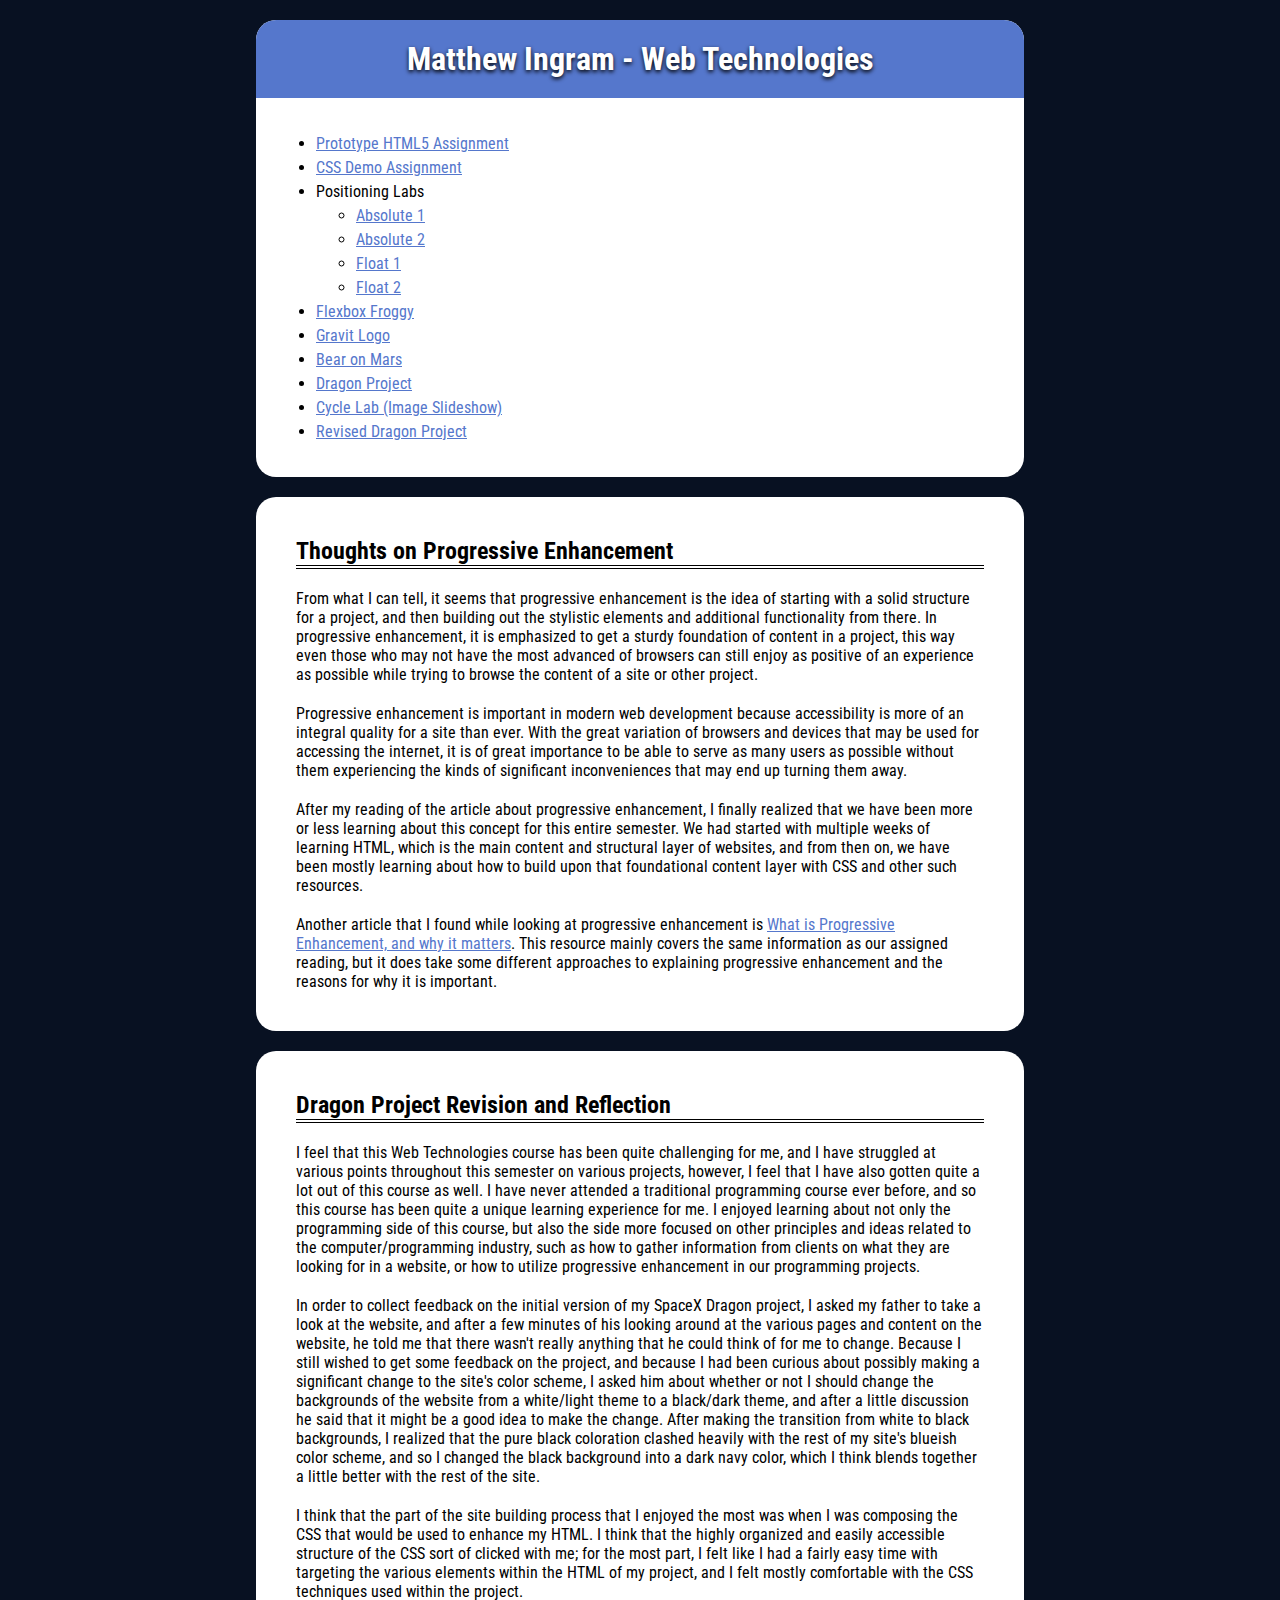
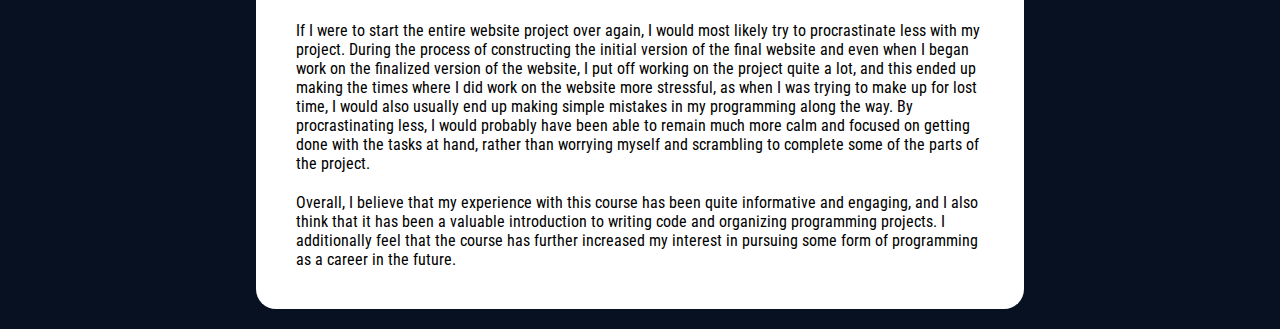
<file: index.html>
<!doctype html>
<html lang="en">

<head>
  <meta charset="utf-8">
  <title>IFSC 1310 | Matthew Ingram</title>
  <meta name="description" content="Keyword Rich Description" />
  <meta name="author" content="Matthew Ingram" />
  <link href="assets/css/style.css" rel="stylesheet" />
  <link rel="preconnect" href="https://fonts.googleapis.com">
  <link rel="preconnect" href="https://fonts.gstatic.com" crossorigin>
  <link href="https://fonts.googleapis.com/css2?family=Roboto+Condensed&display=swap" rel="stylesheet">
</head>

<body>
  <main>
    <section class="container">
      <h1>Matthew Ingram - Web Technologies</h1>
      <nav>
        <ul>
          <li>
            <a href="gordo/index.html" title="My First Web Project">Prototype HTML5 Assignment</a>
          </li>
          <li>
            <a href="css-demo/index.html" title="Learning CSS">CSS Demo Assignment</a>
          </li>
          <li> Positioning Labs
            <ul>
              <li>
                <a href="positioning/absolute-1.html" title="Absolute 1 Assignment">Absolute 1</a>
              </li>
              <li>
                <a href="positioning/absolute-2.html" title="Absolute 2 Assignment">Absolute 2</a>
              </li>
              <li>
                <a href="positioning/float-1.html" title="Float 1 Assignment">Float 1</a>
              </li>
              <li>
                <a href="positioning/float-2.html" title="Float 2 Assignment">Float 2</a>
              </li>
            </ul>
          </li>
          <li>
            <a href="assets/img/flexbox-froggy-completion-page.png" title="Flexbox Froggy completion page">Flexbox
              Froggy</a>
          </li>
          <li>
            <a href="assets/img/gravit-icon.svg" title="My Gravit Icon">Gravit Logo</a>
          </li>
          <li>
            <a href="assets/img/bear-on-mars.jpg" title="A Bear on Mars">Bear on Mars</a>
          </li>
          <li>
            <a href="dragon/index.html" title="My Dragon Project">Dragon Project</a>
          </li>
          <li>
            <a href="slick-demo/index.html" title="My Image Slideshow">Cycle Lab (Image Slideshow)</a>
          </li>
          <li>
            <a href="dragon-final/index.html" title="My Revised Dragon Project">Revised Dragon Project</a>
          </li>
        </ul>
      </nav>
    </section>
    <section class="container">
      <h2>Thoughts on Progressive Enhancement</h2>
      <p>From what I can tell, it seems that progressive enhancement is the idea of starting with a solid structure for
        a project, and then building out the stylistic elements and additional functionality from there. In progressive
        enhancement, it is emphasized to get a sturdy foundation of content in a project, this way even those who may
        not have the most advanced of browsers can still enjoy as positive of an experience as possible while trying to
        browse the content of a site or other project.</p>
      <p>Progressive enhancement is important in modern web development because accessibility is more of an integral
        quality for a site than ever. With the great variation of browsers and devices that may be used for accessing
        the internet, it is of great importance to be able to serve as many users as possible without them experiencing
        the kinds of significant inconveniences that may end up turning them away.</p>
      <p>After my reading of the article about progressive enhancement, I finally realized that we have been more or
        less learning about this concept for this entire semester. We had started with multiple weeks of learning HTML,
        which is the main content and structural layer of websites, and from then on, we have been mostly learning about
        how to build upon that foundational content layer with CSS and other such resources.</p>
      <p>Another article that I found while looking at progressive enhancement is <a
          href="https://www.freecodecamp.org/news/what-is-progressive-enhancement-and-why-it-matters-e80c7aaf834a"
          title="Additional resource on progressive enhancement">What is Progressive Enhancement, and why it
          matters</a>. This resource mainly covers the same information as our assigned reading, but it does take some
        different approaches to explaining progressive enhancement and the reasons for why it is important.</p>
    </section>
    <section class="container">
      <h2>Dragon Project Revision and Reflection</h2>
      <p>I feel that this Web Technologies course has been quite challenging for me, and I have struggled at various
        points throughout this semester on various projects, however, I feel that I have also gotten quite a lot out of
        this course as well. I have never attended a traditional programming course ever before, and so this course has
        been quite a unique learning experience for me. I enjoyed learning about not only the programming side of this
        course, but also the side more focused on other principles and ideas related to the computer/programming
        industry, such as how to gather information from clients on what they are looking for in a website, or how to
        utilize progressive enhancement in our programming projects.</p>
      <p>In order to collect feedback on the initial version of my SpaceX Dragon project, I asked my father to take a
        look at the website, and after a few minutes of his looking around at the various pages and content on the
        website, he told me that there wasn't really anything that he could think of for me to change. Because I still
        wished to get some
        feedback on the project, and because I had been curious about possibly making a significant change to the site's
        color scheme, I asked him about whether or not I should change the backgrounds of the website from a white/light
        theme to a black/dark theme, and after a little discussion he said that it might be a good idea to make the
        change. After making the transition from white to black backgrounds, I realized that the pure black coloration
        clashed heavily with the rest of my site's blueish color scheme, and so I changed the black background into a
        dark navy color, which I think blends together a little better with the rest of the site.</p>
      <p>I think that the part of the site building process that I enjoyed the most was when I was composing the CSS
        that would be used to enhance my HTML. I think that the highly organized and easily accessible structure of the
        CSS sort of clicked with me; for the most part, I felt like I had a fairly easy time with targeting the various
        elements within the HTML of my project, and I felt mostly comfortable with the CSS techniques used within the
        project.</p>
      <p>If I were to start the entire website project over again, I would most likely try to procrastinate less with my
        project. During the process of constructing the initial version of the final website and even when I began work
        on the finalized version of the website, I put off working on the project quite a lot, and this ended up making
        the times where I did work on the website more stressful, as when I was trying to make up for lost time, I would
        also usually end up making simple mistakes in my programming along the way. By procrastinating less, I would
        probably have been able to remain much more calm and focused on getting done with the tasks at hand, rather than
        worrying myself and scrambling to complete some of the parts of the project.</p>
      <p>Overall, I believe that my experience with this course has been quite informative and engaging, and I also
        think that it has been a valuable introduction to writing code and organizing programming projects. I
        additionally feel that the course has further increased my interest in pursuing some form of programming as a
        career in the future.</p>
    </section>
  </main>
</body>

</html>
</file>
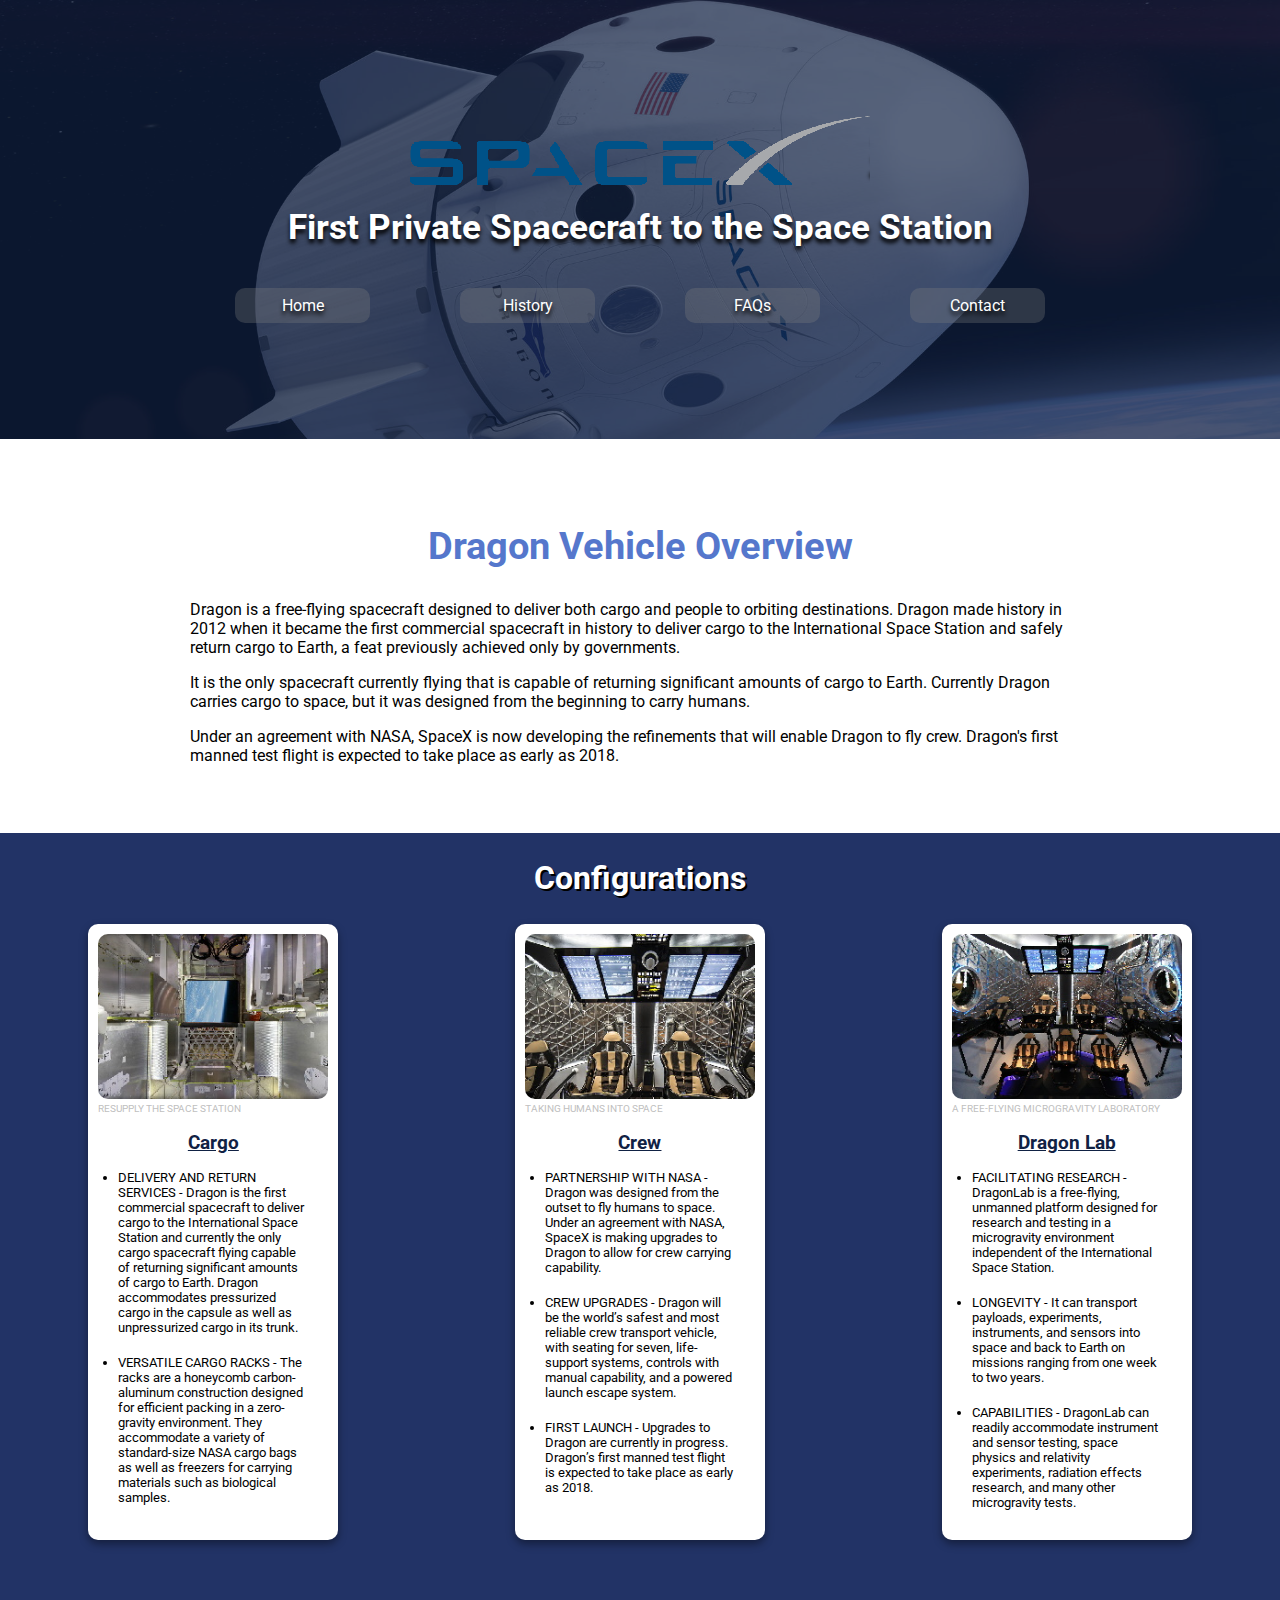
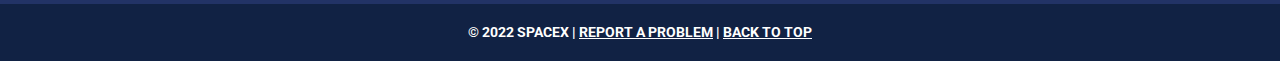
<file: dragon/index.html>
<!DOCTYPE html>
<html lang="en">

<head>
  <title>SpaceX Dragon</title>
  <meta charset="UTF-8" />
  <meta name="description" content="First Private Spacecraft to the Space Station" />
  <meta name="robots" content="noindex" />
  <meta name="author" content="Matthew Ingram" />
  <meta name="keywords" content="SpaceX, Dragon, Spacecraft" />
  <link rel="stylesheet" href="assets/css/style.css" />
  <link rel="preconnect" href="https://fonts.googleapis.com" />
  <link rel="preconnect" href="https://fonts.gstatic.com" crossorigin />
  <link rel="stylesheet" href="https://fonts.googleapis.com/css2?family=Roboto&display=swap" />
</head>

<body>
  <header class="primary">
    <h1><a href="https://www.spacex.com">SpaceX</a></h1>
    <h2>First Private Spacecraft to the Space Station</h2>
    <nav>
      <ul>
        <li><a href="index.html">Home</a></li>
        <li><a href="history.html">History</a></li>
        <li><a href="faqs.html">FAQs</a></li>
        <li><a href="contact.html">Contact</a></li>
      </ul>
    </nav>
  </header>
  <section id="content" class="container">
    <h2>Dragon Vehicle Overview</h2>
    <p>Dragon is a free-flying spacecraft designed to deliver both cargo and people to orbiting destinations. Dragon
      made history in 2012 when it became the first commercial spacecraft in history to deliver cargo to the
      International Space Station and safely return cargo to Earth, a feat previously achieved only by governments.</p>
    <p>It is the only spacecraft currently flying that is capable of returning significant amounts of cargo to Earth.
      Currently Dragon carries cargo to space, but it was designed from the beginning to carry humans.</p>
    <p>Under an agreement with NASA, SpaceX is now developing the refinements that will enable Dragon to fly crew.
      Dragon's first manned test flight is expected to take place as early as 2018.</p>
  </section>
  <section id="articles" class="container">
    <h2>Configurations</h2>
    <article class="post">
      <header>
        <figure>
          <img src="assets/img/dragon-intertior-cargo.jpg" alt="Dragon Cargo" />
          <figcaption>Resupply the Space Station
          </figcaption>
        </figure>
        <h2> <a href="#" rel="bookmark" title="link to this post">Cargo</a> </h2>
      </header>
      <ul>
        <li>DELIVERY AND RETURN SERVICES - Dragon is the first commercial spacecraft to deliver cargo to the
          International Space Station and currently the only cargo spacecraft flying capable of returning significant
          amounts of cargo to Earth. Dragon accommodates pressurized cargo in the capsule as well as unpressurized cargo
          in its trunk.</li>
        <li>VERSATILE CARGO RACKS - The racks are a honeycomb carbon-aluminum construction designed for efficient
          packing in a zero-gravity environment. They accommodate a variety of standard-size NASA cargo bags as well as
          freezers for carrying materials such as biological samples.</li>
      </ul>
    </article>
    <article class="post">
      <header>
        <figure>
          <img src="assets/img/dragon-intertior-crew.jpg" alt="Dragon Crew" />
          <figcaption>Taking Humans into Space</figcaption>
        </figure>
        <h2> <a href="#" rel="bookmark" title="link to this post">Crew</a> </h2>
      </header>
      <ul>
        <li>PARTNERSHIP WITH NASA - Dragon was designed from the outset to fly humans to space. Under an agreement with
          NASA, SpaceX is making upgrades to Dragon to allow for crew carrying capability.</li>
        <li>CREW UPGRADES - Dragon will be the world’s safest and most reliable crew transport vehicle, with seating for
          seven, life-support systems, controls with manual capability, and a powered launch escape system.</li>
        <li>FIRST LAUNCH - Upgrades to Dragon are currently in progress. Dragon’s first manned test flight is expected
          to take place as early as 2018.</li>
      </ul>
    </article>
    <article class="post">
      <header>
        <figure>
          <img src="assets/img/dragon-interior.jpg" alt="Dragon Interior" />
          <figcaption>A FREE-FLYING MICROGRAVITY LABORATORY</figcaption>
        </figure>
        <h2> <a href="#" rel="bookmark" title="link to this post">Dragon Lab</a> </h2>
      </header>
      <ul>
        <li>FACILITATING RESEARCH - DragonLab is a free-flying, unmanned platform designed for research and testing in a
          microgravity environment independent of the International Space Station.</li>
        <li>LONGEVITY - It can transport payloads, experiments, instruments, and sensors into space and back to Earth on
          missions ranging from one week to two years.</li>
        <li>CAPABILITIES - DragonLab can readily accommodate instrument and sensor testing, space physics and relativity
          experiments, radiation effects research, and many other microgravity tests.</li>
      </ul>
    </article>
  </section>
  <footer id="colophon">
    <h6>&copy; 2022 SPACEX | <a href="mailto:mcingram@ualr.edu" title="Send Email">REPORT A PROBLEM</a> | <a
        href="#top">BACK TO TOP</a></h6>
  </footer>
</body>

</html>
</file>
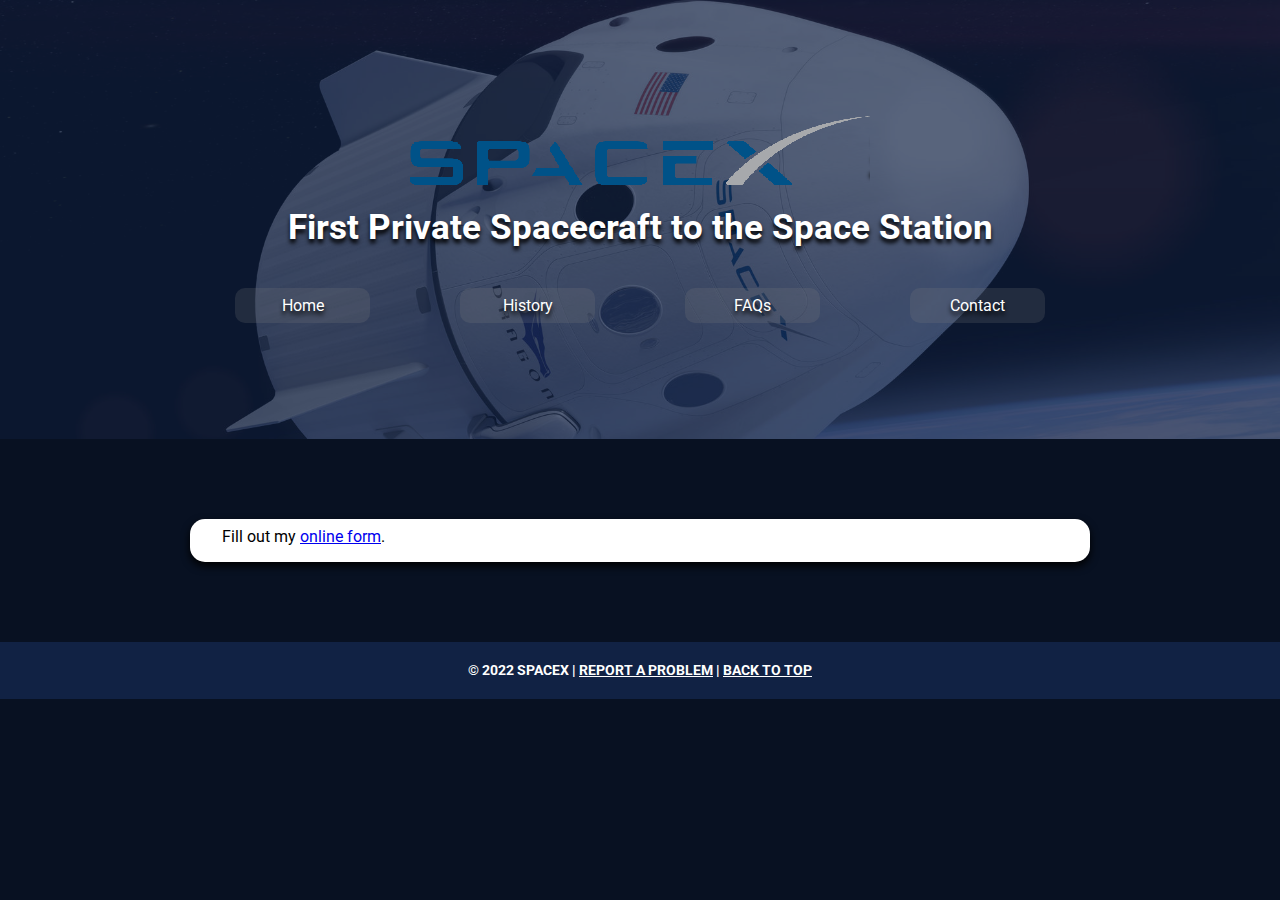
<file: dragon-final/contact.html>
<!DOCTYPE html>
<html lang="en">

<head>
  <title>SpaceX Dragon</title>
  <meta charset="UTF-8" />
  <meta name="description" content="First Private Spacecraft to the Space Station" />
  <meta name="robots" content="noindex" />
  <meta name="author" content="Matthew Ingram" />
  <meta name="keywords" content="SpaceX, Dragon, Spacecraft" />
  <link rel="stylesheet" href="assets/css/style.css" />
  <link rel="preconnect" href="https://fonts.googleapis.com" />
  <link rel="preconnect" href="https://fonts.gstatic.com" crossorigin />
  <link rel="stylesheet" href="https://fonts.googleapis.com/css2?family=Roboto&display=swap" />
</head>

<body>
  <header class="primary">
    <h1><a href="https://www.spacex.com">SpaceX</a></h1>
    <h2>First Private Spacecraft to the Space Station</h2>
    <nav>
      <ul>
        <li><a href="index.html">Home</a></li>
        <li><a href="history.html">History</a></li>
        <li><a href="faqs.html">FAQs</a></li>
        <li><a href="contact.html">Contact</a></li>
      </ul>
    </nav>
  </header>
  <section id="content" class="container">
    <div id="wufoo-z1s6czk115u5p3"> Fill out my <a href="https://matthewci.wufoo.com/forms/z1s6czk115u5p3">online form</a>. </div>
    <script type="text/javascript"> var z1s6czk115u5p3; (function (d, t) { var s = d.createElement(t), options = { 'userName': 'matthewci', 'formHash': 'z1s6czk115u5p3', 'autoResize': true, 'height': '578', 'async': true, 'host': 'wufoo.com', 'header': 'show', 'ssl': true }; s.src = ('https:' == d.location.protocol ? 'https://' : 'http://') + 'secure.wufoo.com/scripts/embed/form.js'; s.onload = s.onreadystatechange = function () { var rs = this.readyState; if (rs) if (rs != 'complete') if (rs != 'loaded') return; try { z1s6czk115u5p3 = new WufooForm(); z1s6czk115u5p3.initialize(options); z1s6czk115u5p3.display(); } catch (e) { } }; var scr = d.getElementsByTagName(t)[0], par = scr.parentNode; par.insertBefore(s, scr); })(document, 'script'); </script>
  </section>
  <footer id="colophon">
    <h6>&copy; 2022 SPACEX | <a href="mailto:mcingram@ualr.edu" title="Send Email">REPORT A PROBLEM</a> | <a
        href="#top">BACK TO TOP</a></h6>
  </footer>
</body>

</html>
</file>
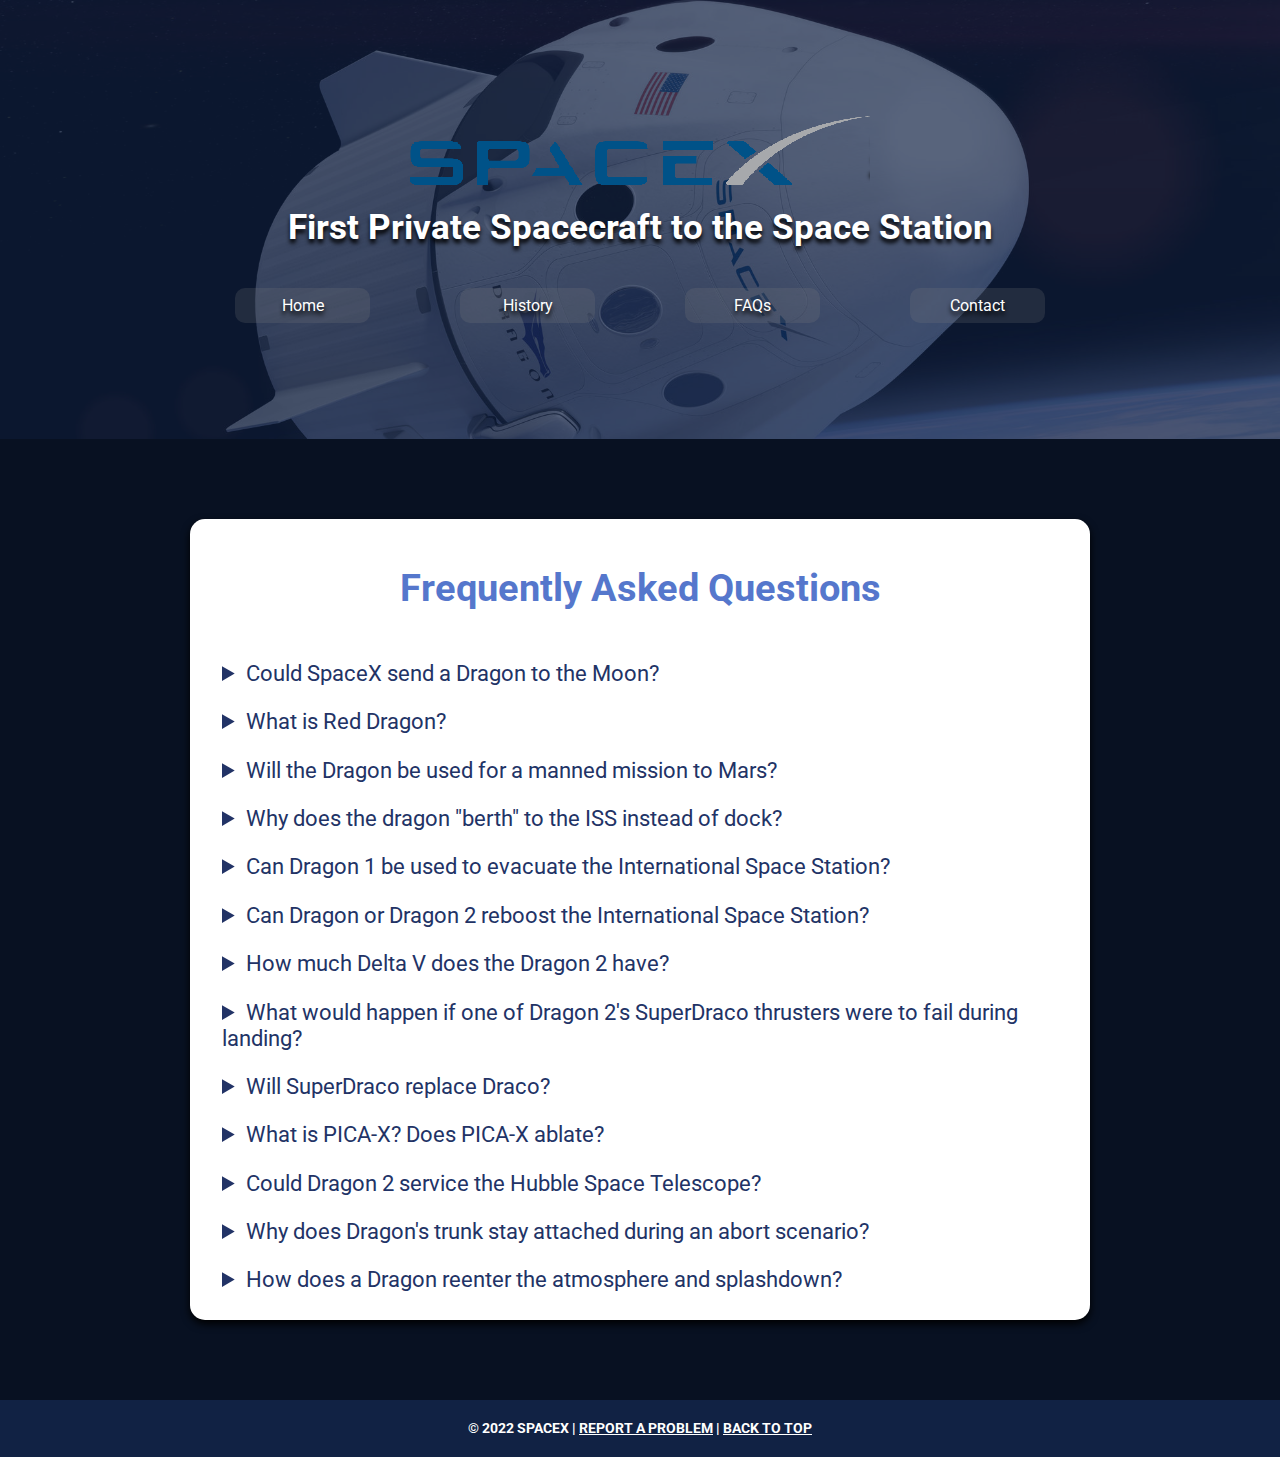
<file: dragon-final/faqs.html>
<!DOCTYPE html>
<html lang="en">

<head>
  <title>SpaceX Dragon</title>
  <meta charset="UTF-8" />
  <meta name="description" content="First Private Spacecraft to the Space Station" />
  <meta name="robots" content="noindex" />
  <meta name="author" content="Matthew Ingram" />
  <meta name="keywords" content="SpaceX, Dragon, Spacecraft" />
  <link rel="stylesheet" href="assets/css/style.css" />
  <link rel="preconnect" href="https://fonts.googleapis.com" />
  <link rel="preconnect" href="https://fonts.gstatic.com" crossorigin />
  <link rel="stylesheet" href="https://fonts.googleapis.com/css2?family=Roboto&display=swap" />
</head>

<body>
  <header class="primary">
    <h1><a href="https://www.spacex.com">SpaceX</a></h1>
    <h2>First Private Spacecraft to the Space Station</h2>
    <nav>
      <ul>
        <li><a href="index.html">Home</a></li>
        <li><a href="history.html">History</a></li>
        <li><a href="faqs.html">FAQs</a></li>
        <li><a href="contact.html">Contact</a></li>
      </ul>
    </nav>
  </header>
  <section id="content" class="container">
    <h2>Frequently Asked Questions</h2>
    <details>
      <summary>Could SpaceX send a Dragon to the Moon?</summary>
      <p>The Dragon could easily be sent to lunar orbit, but would not be able to land.</p>
      <p>The Falcon Heavy can throw about
        16,000 kilograms (when configured to be expendable) on a trans-lunar injection orbit, so it can send a Dragon 2
        capsule to the moon with quite a lot of margin. However, in order to land on a surface you need to slow down
        from
        orbital velocity, which requires you to change your velocity by a certain amount (which is called your ∆V,
        literally "change in velocity").</p>
      <p>Dragon 2 carries only a small amount of propellant and can only deliver a small
        amount of ∆V because of that. The exact amount is less than 500m/s, which doesn't come close to the ~1870 m/s
        needed to land on the moon. It may be possible to do it with two FH launches but that would require additional
        technology development.</p>
    </details>
    <details>
      <summary>What is Red Dragon?</summary>
      <p>Red Dragon is a proposed NASA/SETI Institute mission to send a modified Dragon capsule atop a Falcon Heavy to
        the Martian surface. The mission would be an unmanned scientific lander, and the heaviest object ever to be
        placed on Mars - it alone could carry an additional 2 metric tons of cargo and equipment down to the surface.
      </p>
      <p>There have been no official announcements about the mission from SpaceX as the mission design architecture is
        not managed by them, and there is currently no indication that the project will be funded.</p>
    </details>
    <details>
      <summary>Will the Dragon be used for a manned mission to Mars?</summary>
      <p>No. Dragon is too cramped, and would need significant improvements in the life support system to last
        throughout the long journey. Elon Musk himself has stated that Dragon 2 can support seven astronauts for
        "several days".</p>
    </details>
    <details>
      <summary>Why does the dragon "berth" to the ISS instead of dock?</summary>
      <p>The current version of Dragon physically cannot dock, and can only berth. This is because it has a Common
        Berthing Mechanism (CBM) port, and not a NASA Docking System (NDS) port.</p>
      <p>The advantage of the CBM is that it's
        50 inch (1270 mm) in diameter, whereas the NDS is only a 800 mm (31.5 inches) wide. The disadvatage of berthing
        is that it's a tedious process whereby astronauts carefully maneuver the capsule into place using Canadarm, and
        then physically bolt the CBM ports together. To unberth, the reverse must occur. Docking by contrast is
        autonomous, and much faster in both directions.</p>
    </details>
    <details>
      <summary>Can Dragon 1 be used to evacuate the International Space Station?</summary>
      <p>The Dragon 1 would make a very poor lifeboat for the ISS. The CRS Dragon does not dock, instead it "berths" to
        the ISS - this is not automated/machine controlled.</p>
      <p>Berthing is a tedious process whereby astronauts carefully
        maneuver the capsule into place using Canadarm, and then physically bolt the CBM ports together. To unberth, the
        reverse must occur. It is a very slow process; far too slow for a quick escape.</p>
      <p>There are two Soyuzes attached
        to Station that are always there and ready to at a moments notice, so it is difficult to imagine a scenario
        where you'd have to use Dragon as a escape pod... In addition, on top of providing a slow evacuation, the Dragon
        is only there a month at a time, once every ~6 months or so, has no seats, and is likely to be (at least
        partially) filled with cargo.</p>
    </details>
    <details>
      <summary>Can Dragon or Dragon 2 reboost the International Space Station?</summary>
      <p>In all likelihood, no. There are lots of reasons why this would not work: Dragon does not carry enough fuel to
        reboost the station, the SuperDraco engines are far too powerful, the docking ports Dragon use are incapable of
        handling the force, the Dragon would not be firing through the station's center of mass, and the Dragon does not
        have the necessary connections to provide station Guidance, Navigation, & Control.</p>
      <p>Current solutions to
        reboosting work perfectly fine. Using Dragon would be too complicated and requires too much effort, whereas
        current solutions of reboosting the ISS are perfectly capable of doing so without modification.</p>
    </details>
    <details>
      <summary>How much Delta V does the Dragon 2 have?</summary>
      <p>According to Hans Koenigsmann at the Dragon Pad Abort press conference, the Dragon 2 weighs 21000 lbs (9525
        kg), 3500 lbs (1588 kg) of which is propellant. Assuming the SuperDracos have an specific impulse of 235 s, that
        means the total delta-v of the Dragon 2 is 420 m/s.</p>
    </details>
    <details>
      <summary>What would happen if one of Dragon 2's SuperDraco thrusters were to fail during landing?</summary>
      <p>Dragon 2 can lose up to two of its eight SuperDraco thrusters without any problems. The engines will be
        test-fired at a certain height to check everything as it descends towards landing, should there be a problem
        parachutes will be deployed, and the craft will splash down in the Atlantic Ocean.</p>
      <p>There is no chance of a
        parachute landing on land in this case because the thrusters are required to actively control the vehicle to
        make sure it descends over land.</p>
    </details>
    <details>
      <summary>Will SuperDraco replace Draco?</summary>
      <p>No they won't, as they are designed for entirely different applications.</p>
      <p>Draco engines have a thrust of 400 N
        and are used for in-orbit manouvering, orbit adjustments, fine guidance, orientation, and deorbiting. SuperDraco
        engines put out 73,000 N of thrust, that makes them 182.5 times more powerful. In fact, a single SuperDraco
        engine is more powerful than the Kestrel upper stage engine of Falcon 1. Firing these in proximity to the ISS
        would likely obliterate the station.</p>
      <p>Even though they can throttle down to 20% (making them merely 36.5 times as powerful as a Draco), to maintain a
        steady attitude, you'd likely have to fire at least another engine on the opposite side simultaneously.</p>
    </details>
    <details>
      <summary>What is PICA-X? Does PICA-X ablate?</summary>
      <p>PICA stands for 'Phenolic Impregnated Carbon Ablator', and yes it does.</p>
      <p>It was the material used to coat the
        Stardust capsule that returned to Earth from interplanetary velocities in 2006, and was patented by NASA in the
        1990's for use on the mission as no other heatshield material would be able to withstand the extreme heat and
        speeds that the mission heatshield would be required to handle (70% faster than the Space Shuttle, faster than
        Apollo).</p>
      <p>Ablative heatshields work by allowing small amounts of the heatshield material to evaporate in the
        extreme heat of reentry, which counter-intuitively protects the heatshield structure and capsule by directing
        the heat into the evaporated material, rather than the heatshield proper.</p>
      <p>SpaceX improved on this heatshield design by producing PICA-X, which is both easier and cheaper to manufacture,
        and also ablates less significantly, allowing for more reuse. PICA-X versions 1 & 2 have been used on Dragon CRS
        missions to the ISS. Dragon 2 employs PICA-X version 3, which ablates even less. Because of the PICA heritage,
        SpaceX claim a capsule equipped with PICA-X can be reused from Lunar or Martian velocities "dozens of times"
        before requiring replacement.</p>
    </details>
    <details>
      <summary>Could Dragon 2 service the Hubble Space Telescope?</summary>
      <p>Technically, yes. But economically, it isn't feasible. The problem of the absence of an airlock can be solved
        by simply venting the entire cabin. That's how it was done in Gemini and Apollo. But in reality, it's not
        practical.</p>
      <p>It would be cheaper to build and launch a new Hubble than to design and build the needed extra
        hardware to now service it. As a bonus, you'd get a lot better telescope as Hubble hardware is fairly ancient by
        modern standards.</p>
    </details>
    <details>
      <summary>Why does Dragon's trunk stay attached during an abort scenario?</summary>
      <p>Because the Dragon capsule (and all other capsule-shaped spacecraft) naturally want to fly heatshield-first.
        This is a good property during reentry, but not so good when you're travelling at Mach 1.5 on top of a rocket
        and need to abort.</p>
      <p>The trunk, with its fins and its large aerodynamic surface area behind the center of mass of
        the vehicle, prevents the Dragon capsule from flipping around immediately after an abort. In the pad abort
        video, the Dragon capsule flips around immediately after the trunk is separated from the capsule.</p>
    </details>
    <details>
      <summary>How does a Dragon reenter the atmosphere and splashdown?</summary>
      <p>First: the deorbit phase starts. The Dragon coasts away from the station to prevent damage to the station from
        its thrusters. Once it has reached a safe distance, it fires its Draco thrusters, each capable of 400 newtons of
        thrust, in a sequence to ensure the Dragon enters the atmosphere at the correct angle to reenter safely with the
        least stress on the PICA heat shield. This deorbit burn takes seven minutes to execute.</p>
      <p>Second: the reentry phase begins. The Dragon's trunk is jettisoned; it's not designed to withstand the heat and
        forces of reentry and so burns up and is destroyed in the upper atmosphere. The Dragon then orients itself to
        point its heatshield forwards, but at a slight angle; since the Dragon is loaded asymmetrically prior to its
        release from the ISS, the capsule can be rotated along its axis, acting like a weak wing, to adjust its
        trajectory and fine-tune its landing position.</p>
      <p>Third: the landing phase begins. When the Dragon reaches an altitude of 13.7 km, two small parachutes called
        "drogue chutes" are deployed. These slow down the Dragon capsule and ensure full deployment of the three main
        parachutes. After the three main parachutes deployed, they slow the Dragon to about 5 m/s at sea level for
        splashdown. Much like the Apollo capsule, the Dragon is able to land with two parachutes in the event of an
        anomaly with a third parachute.</p>
    </details>
  </section>
  <footer id="colophon">
    <h6>&copy; 2022 SPACEX | <a href="mailto:mcingram@ualr.edu" title="Send Email">REPORT A PROBLEM</a> | <a
        href="#top">BACK TO TOP</a></h6>
  </footer>
</body>

</html>
</file>
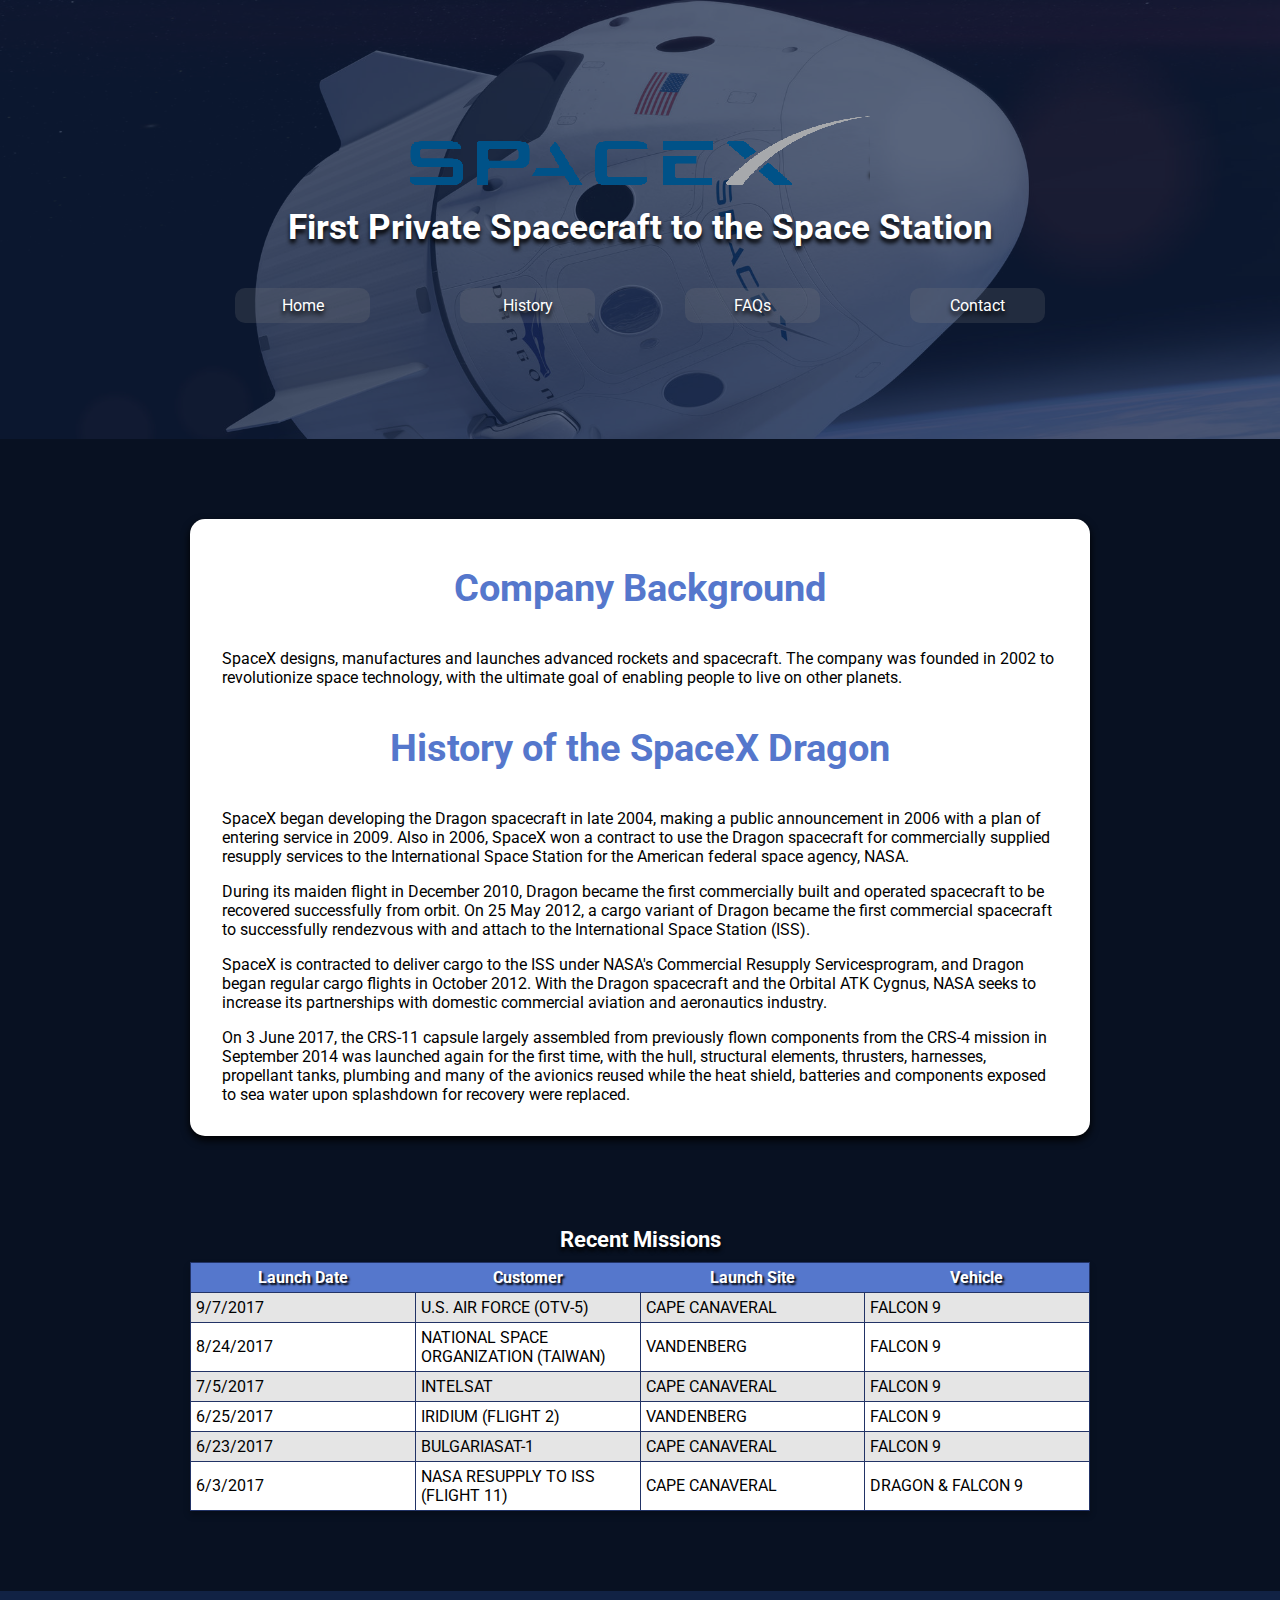
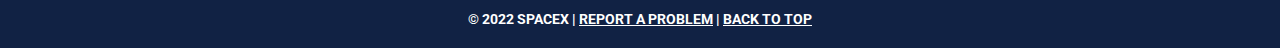
<file: dragon-final/history.html>
<!DOCTYPE html>
<html lang="en">

<head>
  <title>SpaceX Dragon</title>
  <meta charset="UTF-8" />
  <meta name="description" content="First Private Spacecraft to the Space Station" />
  <meta name="robots" content="noindex" />
  <meta name="author" content="Matthew Ingram" />
  <meta name="keywords" content="SpaceX, Dragon, Spacecraft" />
  <link rel="stylesheet" href="assets/css/style.css" />
  <link rel="preconnect" href="https://fonts.googleapis.com" />
  <link rel="preconnect" href="https://fonts.gstatic.com" crossorigin />
  <link rel="stylesheet" href="https://fonts.googleapis.com/css2?family=Roboto&display=swap" />
</head>

<body>
  <header class="primary">
    <h1><a href="https://www.spacex.com">SpaceX</a></h1>
    <h2>First Private Spacecraft to the Space Station</h2>
    <nav>
      <ul>
        <li><a href="index.html">Home</a></li>
        <li><a href="history.html">History</a></li>
        <li><a href="faqs.html">FAQs</a></li>
        <li><a href="contact.html">Contact</a></li>
      </ul>
    </nav>
  </header>
  <section id="content" class="container">
    <h2>Company Background</h2>
    <p>SpaceX designs, manufactures and launches advanced rockets and spacecraft. The company was founded in 2002 to
      revolutionize space technology, with the ultimate goal of enabling people to live on other planets.
    </p>
    <h2>History of the SpaceX Dragon</h2>
    <p>SpaceX began developing the Dragon spacecraft in late 2004, making a public announcement in 2006 with a plan of
      entering service in 2009. Also in 2006, SpaceX won a contract to use the Dragon spacecraft for commercially
      supplied resupply services to the International Space Station for the American federal space agency, NASA.</p>
    <p>During its maiden flight in December 2010, Dragon became the first commercially built and operated spacecraft to
      be recovered successfully from orbit. On 25 May 2012, a cargo variant of Dragon became the first commercial
      spacecraft to successfully rendezvous with and attach to the International Space Station (ISS).</p>
    <p>SpaceX is contracted to deliver cargo to the ISS under NASA's Commercial Resupply Servicesprogram, and Dragon
      began regular cargo flights in October 2012. With the Dragon spacecraft and the Orbital ATK Cygnus, NASA seeks to
      increase its partnerships with domestic commercial aviation and aeronautics industry.</p>
    <p>On 3 June 2017, the CRS-11 capsule largely assembled from previously flown components from the CRS-4 mission in
      September 2014 was launched again for the first time, with the hull, structural elements, thrusters, harnesses,
      propellant tanks, plumbing and many of the avionics reused while the heat shield, batteries and components exposed
      to sea water upon splashdown for recovery were replaced.</p>
  </section>
  <section class="container">
    <table>
      <caption>Recent Missions</caption>
      <tr>
        <th scope="col">Launch Date</th>
        <th scope="col">Customer</th>
        <th scope="col">Launch Site</th>
        <th scope="col">Vehicle</th>
      </tr>
      <tr>
        <td>9/7/2017</td>
        <td>U.S. AIR FORCE (OTV-5)</td>
        <td>CAPE CANAVERAL</td>
        <td>FALCON 9</td>
      </tr>
      <tr>
        <td>8/24/2017</td>
        <td>NATIONAL SPACE ORGANIZATION (TAIWAN)</td>
        <td>VANDENBERG</td>
        <td>FALCON 9</td>
      </tr>
      <tr>
        <td>7/5/2017</td>
        <td>INTELSAT</td>
        <td>CAPE CANAVERAL</td>
        <td>FALCON 9</td>
      </tr>
      <tr>
        <td>6/25/2017</td>
        <td>IRIDIUM (FLIGHT 2)</td>
        <td>VANDENBERG</td>
        <td>FALCON 9</td>
      </tr>
      <tr>
        <td>6/23/2017</td>
        <td>BULGARIASAT-1</td>
        <td>CAPE CANAVERAL</td>
        <td>FALCON 9</td>
      </tr>
      <tr>
        <td>6/3/2017</td>
        <td>NASA RESUPPLY TO ISS (FLIGHT 11)</td>
        <td>CAPE CANAVERAL</td>
        <td>DRAGON & FALCON 9</td>
      </tr>
    </table>
  </section>
  <footer id="colophon">
    <h6>&copy; 2022 SPACEX | <a href="mailto:mcingram@ualr.edu" title="Send Email">REPORT A PROBLEM</a> | <a
        href="#top">BACK TO TOP</a></h6>
  </footer>
</body>

</html>
</file>
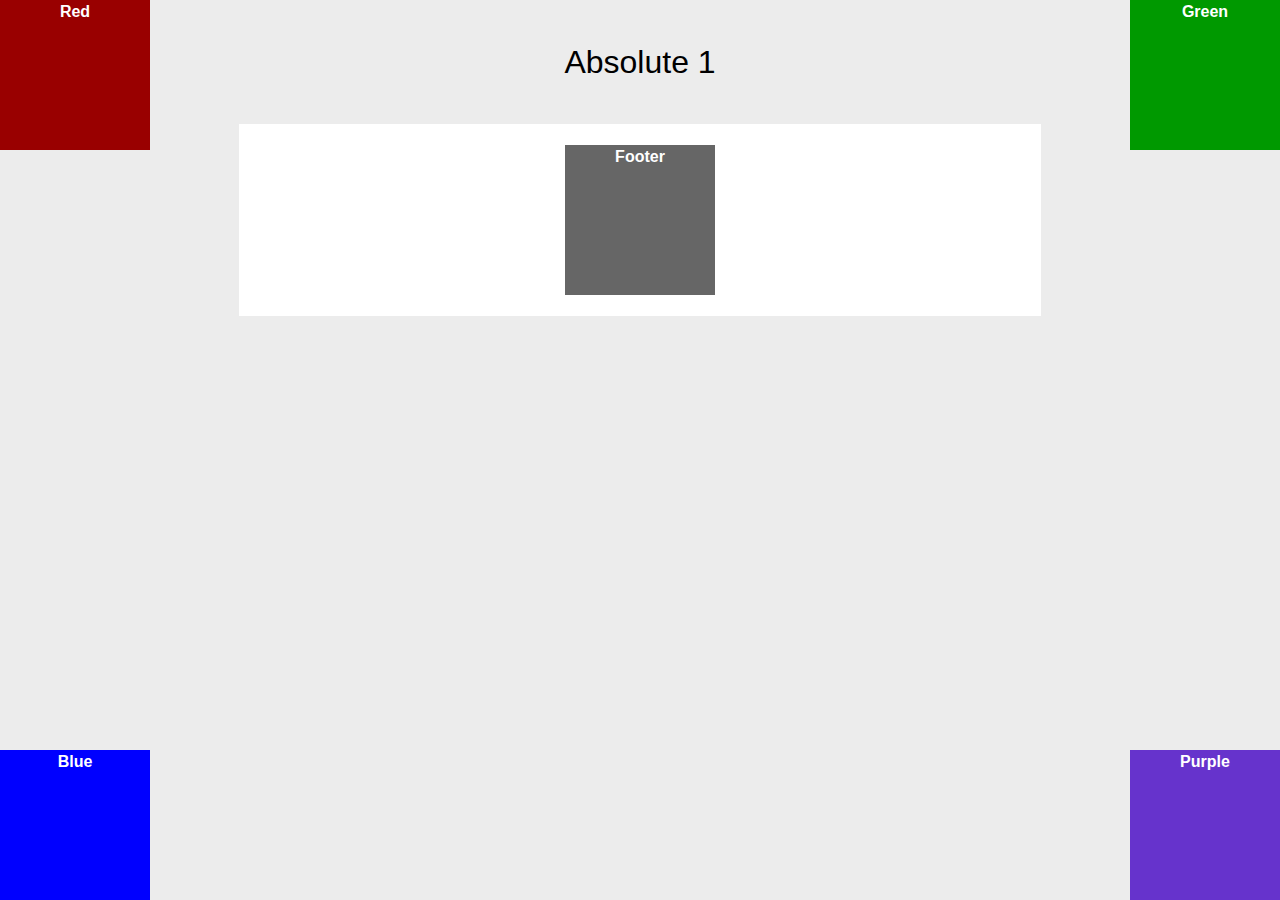
<file: positioning/absolute-1.html>
<!DOCTYPE html>
<html lang="en">
<head>
<meta charset="UTF-8" />
<title>Positioning Lab</title>
<style type="text/css">
* {
	margin: 0px;
	padding: 0px;
}
body {
	background-color: #ECECEC;
	font-weight: bold;
	font-family: Tahoma, Geneva, sans-serif;
	color: #FFF;
	text-align: center;
	line-height: 24px;
}
#wrapper {
	background-color: #FFF;
	border-top-width: 1px;
	border-right-width: 1px;
	border-bottom-width: 1px;
	border-left-width: 1px;
	border-top-style: solid;
	border-right-style: solid;
	border-bottom-style: solid;
	border-left-style: solid;
	width: 800px;
	margin-right: auto;
	margin-left: auto;
}
#red {
	background-color: #900;
	width:150px;
	height:150px;
	position:absolute;
	top:0;
	left:0;
}
#green {
	background-color: #090;
	width:150px;
	height:150px;
	position:absolute;
	top:0;
	right:0;
}
#blue {
	background-color: #00F;
	width:150px;
	height:150px;
	position:absolute;
	bottom:0;
	left:0;
}
#purple {
	background-color: #63C;
	width:150px;
	height:150px;
	position:absolute;
	bottom:0;
	right:0;
}
#footer {
	background-color: #666;
	width:150px;
	height:150px;
	margin:20px auto 20px auto;
}
h1 {
	color: #000;
	font-weight: normal;
	padding: 50px;
}
</style>
</head>

<body>
<h1>Absolute 1</h1>
<div id="wrapper">
  <div id="red">Red</div>
  <div id="green">Green</div>
  <div id="blue">Blue</div>
  <div id="purple">Purple</div>
  <div id="footer">Footer</div>
</div>
</body>
</html>
</file>
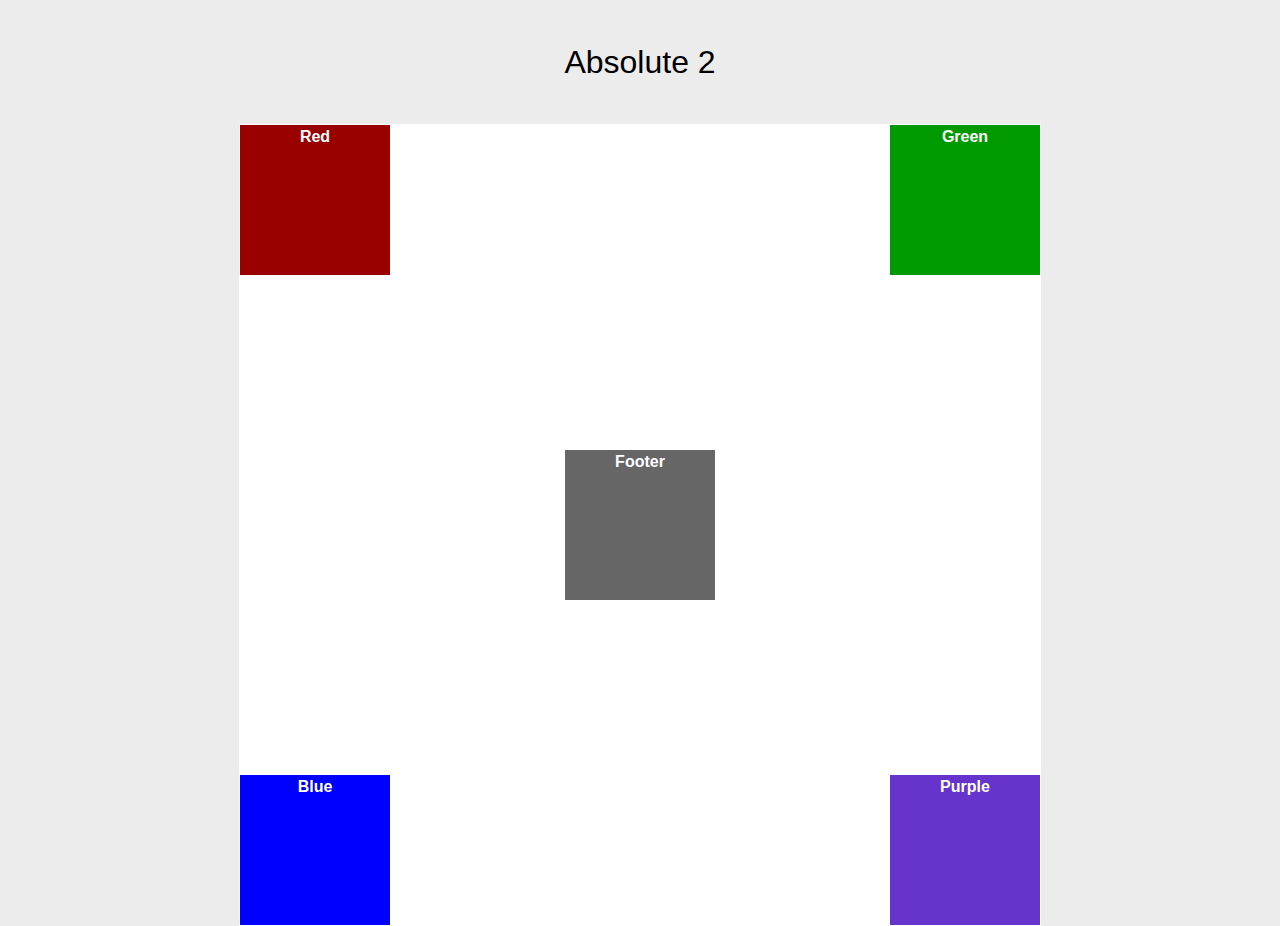
<file: positioning/absolute-2.html>
<!DOCTYPE html>
<html lang="en">
<head>
<meta charset="UTF-8" />
<title>Positioning Lab</title>
<style type="text/css">
* {
	margin: 0px;
	padding: 0px;
}
body {
	background-color: #ECECEC;
	font-weight: bold;
	font-family: Tahoma, Geneva, sans-serif;
	color: #FFF;
	text-align: center;
	line-height: 24px;
}
#wrapper {
	background-color: #FFF;
	border-top-width: 1px;
	border-right-width: 1px;
	border-bottom-width: 1px;
	border-left-width: 1px;
	border-top-style: solid;
	border-right-style: solid;
	border-bottom-style: solid;
	border-left-style: solid;
	width: 800px;
	height: 800px;
	margin-right: auto;
	margin-left: auto;
	position:relative;
}
#red {
	background-color: #900;
	width:150px;
	height:150px;
	position:absolute;
	top:0;
	left:0;
}
#green {
	background-color: #090;
	width:150px;
	height:150px;
	position:absolute;
	top:0;
	right:0;
}
#blue {
	background-color: #00F;
	width:150px;
	height:150px;
	position:absolute;
	bottom:0;
	left:0;
}
#purple {
	background-color: #63C;
	width:150px;
	height:150px;
	position:absolute;
	bottom:0;
	right:0;
}
#footer {
	background-color: #666;
	width:150px;
	height:150px;
	position:absolute;
	right:325px;
	top:325px;
}
h1 {
	color: #000;
	font-weight: normal;
	padding: 50px;
}
</style>
</head>

<body>
<h1>Absolute 2</h1>
<div id="wrapper">
  <div id="red">Red</div>
  <div id="green">Green</div>
  <div id="blue">Blue</div>
  <div id="purple">Purple</div>
  <div id="footer">Footer</div>
</div>
</body>
</html>
</file>
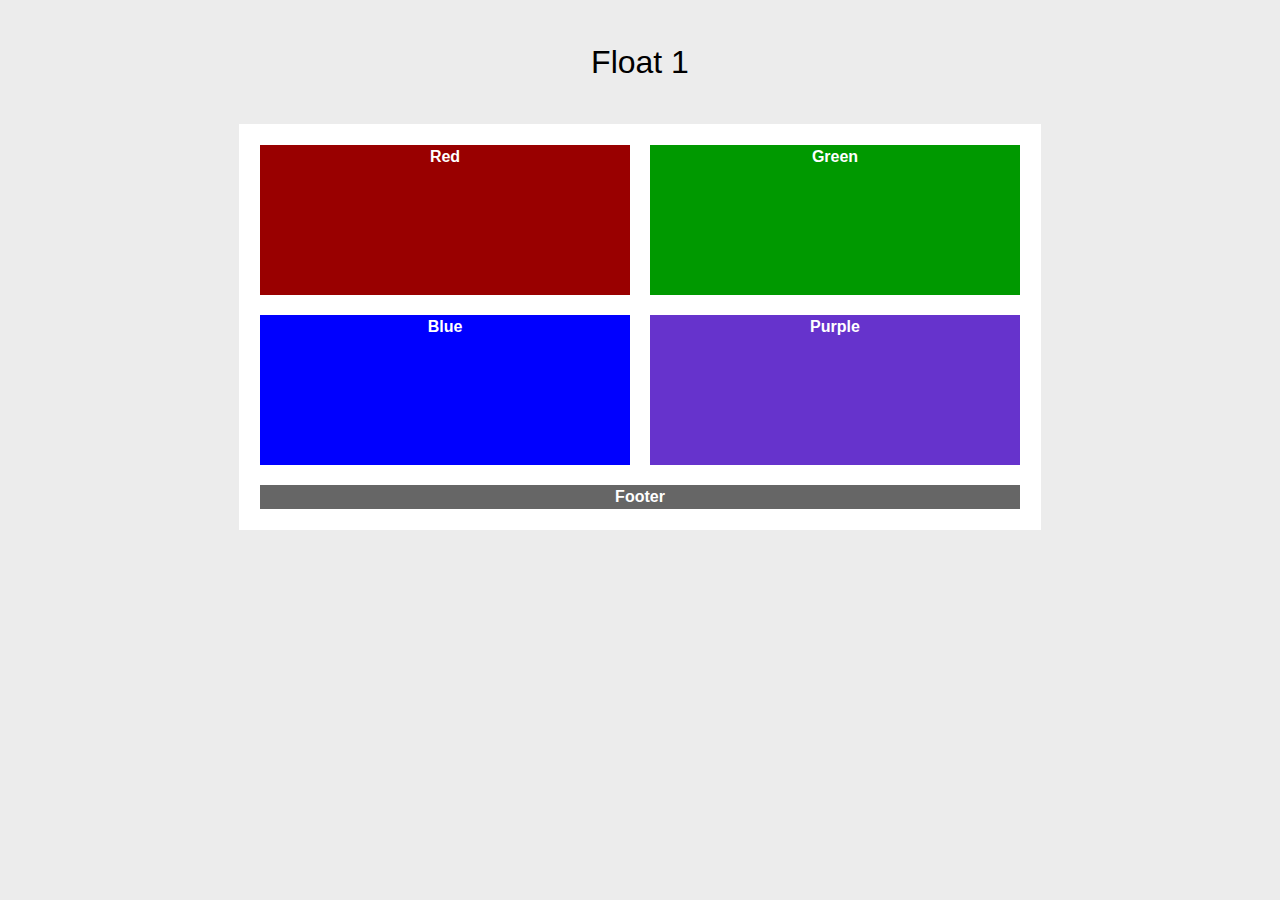
<file: positioning/float-1.html>
<!DOCTYPE html>
<html lang="en">
<head>
<meta charset="UTF-8" />
<title>Positioning Lab</title>
<style type="text/css">
* {
	margin: 0px;
	padding: 0px;
}
body {
	background-color: #ECECEC;
	font-weight: bold;
	font-family: Tahoma, Geneva, sans-serif;
	color: #FFF;
	text-align: center;
	line-height: 24px;
}
#wrapper {
	background-color: #FFF;
	border-top-width: 1px;
	border-right-width: 1px;
	border-bottom-width: 1px;
	border-left-width: 1px;
	border-top-style: solid;
	border-right-style: solid;
	border-bottom-style: solid;
	border-left-style: solid;
	width: 800px;
	margin-right: auto;
	margin-left: auto;
}
#red {
	background-color: #900;
	width:370px;
	height:150px;
	float:left;
	margin:20px 10px 10px 20px;
}
#green {
	background-color: #090;
	width:370px;
	height:150px;
	float:left;
	margin:20px 20px 10px 10px;
}
#blue {
	background-color: #00F;
	width:370px;
	height:150px;
	float:left;
	margin:10px 10px 20px 20px;
}
#purple {
	background-color: #63C;
	width:370px;
	height:150px;
	float:left;
	margin:10px 20px 20px 10px;
}
#footer {
	background-color: #666;
	clear:both;
	margin:20px;
}
h1 {
	color: #000;
	font-weight: normal;
	padding: 50px;
}
</style>
</head>

<body>
<h1>Float 1</h1>
<div id="wrapper">
  <div id="red">Red</div>
  <div id="green">Green</div>
  <div id="blue">Blue</div>
  <div id="purple">Purple</div>
  <div id="footer">Footer</div>
</div>
</body>
</html>
</file>
<file: assets/css/style.css>
/*
Stylesheet for course homepage
*/

/* ---------------Box Sizing----------------- */

html {
  box-sizing: border-box;
}

*,
*:before,
*:after {
  box-sizing: inherit;
}

/* ---------------Utility Classes----------------- */

.container {
  width: 60vw;
  margin: 20px auto;
  padding: 20px;
  background-color: #ffffff;
  border-radius: 20px;
}

img {
  max-width: 100%;
}

/* ---------------Global Styles----------------- */

/* Color Palette
  #5577cc
  #223366
  #112244
  #081122
*/

body {
  font-family: 'Roboto Condensed', sans-serif;
  background-color: #081122;
  margin: 0;
}

a {
  color: #5577cc;
}

p {
  margin: 20px;
}

h2 {
  margin: 20px;
  border-bottom: 4px double #000000;
}

nav {
  padding: 20px 0 0;
}

li {
  margin: 5px 0;
}

h1 {
  background-color: #5577cc;
  text-align: center;
  color: #ffffff;
  padding: 20px;
  margin: -20px -20px 0;
  text-shadow: 0 2px 4px #000000;
  border-radius: 20px 20px 0 0;
}
</file>
<file: dragon/assets/css/style.css>
/* Stylesheet for SpaceX Dragon */

/* ---------------Box Sizing----------------- */

html {
  box-sizing: border-box;
}

*,
*:before,
*:after {
  box-sizing: inherit;
}

/* ---------------Utility Classes----------------- */

.container {
  margin: 20px auto;
}

#content {
  width: 80vw;
  max-width: 900px;
}

img {
  max-width: 100%;
  height: auto;
}

/* ---------------Global Styles----------------- */

/* Color Palette
  #5577cc
  #223366
  #112244
*/

body {
  font-family: 'Roboto', sans-serif;
  margin: 0;
}

/* ---------------Header Styles----------------- */

header.primary {
  background-color: #112244;
  text-align: center;
  color: #ffffff;
  text-shadow: 0 4px 4px #000000;
  padding: 6em 2em;
  position: relative;
}

header.primary::before {
  content: "";
  background-image: url("../img/dragoncrew.jpg");
  background-size: cover;
  position: absolute;
  top: 0px;
  right: 0px;
  bottom: 0px;
  left: 0px;
  opacity: 0.3;
}

header.primary h1 {
  font-size: 3.4rem;
  margin: 20px 0;
  position: relative;
}

header.primary h1 a {
  color: #ffffff;
  background-image: url("../img/spacex-logo.png");
  display: block;
  width: 460px;
  height: 70px;
  margin: 0 auto;
  text-indent: 100%;
  white-space: nowrap;
  overflow: hidden;
}

header.primary h2 {
  font-size: 2.2em;
  margin: 20px auto 40px;
  position: relative;
}

header.primary nav ul {
  position: relative;
  display: flex;
  flex-direction: row;
  justify-content: space-around;
  padding: 0;
  max-width: 900px;
  margin: 20px auto;
}

header.primary nav li {
  list-style-type: none;
  padding: 0;
  width: 15%;
}

header.primary nav a:link,
header.primary nav a:visited {
  color: white;
  text-decoration: none;
  background-color: #000000;
  background-color: rgba(128, 128, 128, 0.3);
  padding: 8px 16px;
  border-radius: 10px;
  transition: 0.5s;
  display: block;
}

header.primary nav a:hover,
header.primary nav a:active {
  background-color: rgba(64, 64, 64, 0.7);
}

/* ------------- Content --------------- */

section#content {
  padding: 2em 0;
}

section#content h2 {
  font-size: 2.4em;
  color: #5577cc;
  text-align: center;
}

section#content details summary {
  font-size: 1.4em;
  color: #223366;
  padding: 0.5em 0;
}

/* ------------- Articles --------------- */

section#articles {
  background: #223366;
}

section#articles.container {
  display: flex;
  flex-direction: row;
  justify-content: space-around;
  flex-wrap: wrap;
  padding: 0 0 4em 0;
  margin-bottom: 0;
}

section#articles h2,
#content h2 {
  flex: 0 0 100%;
  color: #5577cc;
  text-align: center;
  font-size: 2em;
}

section#articles h2 {
  color: #ffffff;
  text-shadow: 2px 2px #000000;
}

#articles article.post {
  width: 30%;
  box-shadow: 0 4px 8px rgba(0, 0, 0, 0.4);
  padding: 10px;
  transition: 0.6s;
  font-size: 0.8rem;
  border-radius: 10px;
  background: #ffffff;
  max-width: 250px;
}

#articles article.post h2 {
  font-size: 1.5em;
  text-shadow: none;
}

#articles article.post:hover {
  box-shadow: 0 8px 16px rgba(0, 0, 0, 0.4);
}

#articles article time,
#articles article figcaption {
  font-size: 0.8em;
  color: #c0c0c0;
  text-transform: uppercase;
}

#articles .post a:link,
#articles .post a:visited {
  color: #112244;
}

#articles .post figure {
  margin: 0;
}

#articles .post img {
  border-radius: 10px;
}

#articles ul {
  padding: 0 20px;
}

#articles li {
  margin-bottom: 20px;
}

/*------ Footer ------*/

footer#colophon {
  background-color: #112244;
}

#colophon h6 {
  padding: 20px;
  margin: 0;
  color: #ffffff;
  text-align: center;
  font-size: 0.9rem;
  text-transform: uppercase;
}

#colophon h6 a:link,
#colophon h6 a:visited {
  color: #ffffff;
}

/* ---------------Tables----------------- */

table {
  width: 80%;
  border-collapse: collapse;
  border: 1px solid #223366;
  box-shadow: 0 4px 6px rgba(0, 0, 0, 0.25);
  transition: 0.5s;
  margin: 0 auto 5em;
}

table:hover {
  box-shadow: 0 8px 12px rgba(0, 0, 0, 0.5);
}

tr:nth-child(even) {
  background-color: rgba(0, 0, 0, 0.1)
}

td:hover {
  background-color: rgba(0, 0, 0, 0.75);
  color: #ffffff;
  text-shadow: 1px 1px 2px #000000;
}

th {
  background: #5577cc;
  width: 33%;
  padding: 5px;
  color: #ffffff;
  text-shadow: 2px 2px 2px #000000;
}

td {
  border: 1px solid #223366;
  padding: 5px;
}

table caption {
  color: #5577cc;
  padding: 10px;
  font-weight: bold;
  font-size: 1.4rem;
}

/* ---------------Media Queries----------------- */

@media screen and (max-width: 600px) {
  header.primary nav ul {
    flex-direction: column;
    margin: 0 auto;
    width: 400px;
  }

  header.primary nav ul li {
    margin-bottom: 10px;
    width: 400px;
  }

  header.primary nav ul li a {
    display: block;
  }

  section#articles.container {
    display: flex;
    flex-direction: column;
    justify-content: space-between;
    flex-wrap: wrap;
    border-bottom: 1px solid #c0c0c0;
    padding: 0 0 4em 0;
  }

  #articles article.post {
    width: 100%;
    margin-bottom: 2em;
  }
}
</file>
<file: dragon-final/assets/css/style.css>
/* Stylesheet for SpaceX Dragon */

/* ---------------Box Sizing----------------- */

html {
  box-sizing: border-box;
}

*,
*:before,
*:after {
  box-sizing: inherit;
}

/* ---------------Utility Classes----------------- */

.container {
  margin: 20px auto;
}

#content {
  width: 80vw;
  max-width: 900px;
}

img {
  max-width: 100%;
  height: auto;
}

/* ---------------Global Styles----------------- */

/* Color Palette
  #5577cc
  #223366
  #112244
  #081122
*/

body {
  font-family: 'Roboto', sans-serif;
  background-color: #081122;
  margin: 0;
}

/* ---------------Header Styles----------------- */

header.primary {
  background-color: #112244;
  text-align: center;
  color: #ffffff;
  text-shadow: 0 4px 4px #000000;
  padding: 6em 2em;
  position: relative;
}

header.primary::before {
  content: "";
  background-image: url("../img/dragoncrew.jpg");
  background-size: cover;
  position: absolute;
  top: 0px;
  right: 0px;
  bottom: 0px;
  left: 0px;
  opacity: 0.3;
}

header.primary h1 {
  font-size: 3.4rem;
  margin: 20px 0;
  position: relative;
}

header.primary h1 a {
  color: #ffffff;
  background-image: url("../img/spacex-logo.png");
  display: block;
  width: 460px;
  height: 70px;
  margin: 0 auto;
  text-indent: 100%;
  white-space: nowrap;
  overflow: hidden;
}

header.primary h2 {
  font-size: 2.2em;
  margin: 20px auto 40px;
  position: relative;
}

header.primary nav ul {
  position: relative;
  display: flex;
  flex-direction: row;
  justify-content: space-around;
  padding: 0;
  max-width: 900px;
  margin: 20px auto;
}

header.primary nav li {
  list-style-type: none;
  padding: 0;
  width: 15%;
}

header.primary nav a:link,
header.primary nav a:visited {
  color: white;
  text-decoration: none;
  background-color: rgba(128, 128, 128, 0.2);
  padding: 8px 16px;
  border-radius: 10px;
  transition: 0.5s;
  display: block;
}

header.primary nav a:hover,
header.primary nav a:active {
  background-color: rgba(128, 128, 128, 0.5);
}

/* ------------- Content --------------- */

section#content {
  padding: 0.5em 2em 1em;
  box-shadow: 0 4px 8px #000000;
  transition: 0.6s;
  border-radius: 15px;
  background: #ffffff;
  margin: 5em auto;
}

section#content img {
  display: block;
  margin: 1.5em auto 0;
}

section#content h2 {
  font-size: 2.4em;
  color: #5577cc;
  text-align: center;
}

section#content details summary {
  font-size: 1.4em;
  color: #223366;
  padding: 0.5em 0;
}

section#content details p {
  width: 90%;
  margin: 1em auto;
}

/* ------------- Articles --------------- */

section#articles {
  background: #223366;
}

section#articles.container {
  display: flex;
  flex-direction: row;
  justify-content: space-evenly;
  flex-wrap: wrap;
  padding: 0 0 5em 0;
  margin-bottom: 0;
}

section#articles h2,
#content h2 {
  margin: 1em;
  flex: 0 0 100%;
  color: #5577cc;
  text-align: center;
  font-size: 2em;
}

section#articles h2 {
  color: #ffffff;
  text-shadow: 0 4px 4px #000000;
}

#articles article.post {
  width: 30%;
  box-shadow: 0 4px 8px rgba(0, 0, 0, 0.4);
  padding: 1.5em;
  transition: 0.6s;
  font-size: 0.8rem;
  border-radius: 10px;
  background: #ffffff;
  max-width: 250px;
}

#articles article.post h2 {
  font-size: 1.8em;
  text-shadow: none;
}

#articles article.post:hover {
  box-shadow: 0 8px 16px rgba(0, 0, 0, 0.6);
}

#articles article figcaption {
  font-size: 0.8em;
  color: #223366;
  text-align: center;
  text-transform: uppercase;
}

#articles .post a:link,
#articles .post a:visited {
  color: #112244;
}

#articles .post figure {
  margin: 0;
}

#articles .post img {
  border-radius: 10px;
}

#articles ul {
  padding: 0 1em;
}

#articles li {
  margin-bottom: 1em;
}

/*------ Footer ------*/

footer#colophon {
  background-color: #112244;
}

#colophon h6 {
  padding: 20px;
  margin: 0;
  color: #ffffff;
  text-align: center;
  font-size: 0.9rem;
  text-transform: uppercase;
}

#colophon h6 a:link,
#colophon h6 a:visited {
  color: #ffffff;
}

/* ---------------Tables----------------- */

table {
  width: 80%;
  max-width: 900px;
  border-collapse: collapse;
  border: 1px solid #223366;
  background-color: white;
  box-shadow: 0 4px 6px rgba(0, 0, 0, 0.25);
  transition: 0.5s;
  margin: 0 auto 5em;
}

table:hover {
  box-shadow: 0 8px 12px #000000;
}

tr:nth-child(even) {
  background-color: rgba(0, 0, 0, 0.1)
}

td:hover {
  background-color: rgba(0, 0, 0, 0.9);
  color: #ffffff;
  text-shadow: 1px 1px 2px #000000;
}

th {
  background: #5577cc;
  width: 25%;
  padding: 5px;
  color: #ffffff;
  text-shadow: 2px 2px 2px #000000;
}

td {
  border: 1px solid #223366;
  padding: 5px;
}

table caption {
  color: #ffffff;
  text-shadow: 0 4px 4px #000000;
  padding: 10px;
  font-weight: bold;
  font-size: 1.4rem;
}

/* ---------------Slideshow----------------- */

.slideshow {
  width: 500px;
  margin: 5em auto;
  padding: 1.5em;
  background-color: #ffffff;
  border-radius: 15px;
}

.slideshow div img {
  border-radius: 10px;
}

.slick-autoplay-toggle-button,
.slick-prev .slick-prev-icon,
.slick-next .slick-next-icon {
  color: white;
}

.slick-next:focus .slick-next-icon,
.slick-next:focus .slick-prev-icon,
.slick-prev:focus .slick-next-icon,
.slick-prev:focus .slick-prev-icon,
.slick-autoplay-toggle-button:focus {
  color: rgba(255, 255, 255, 0.5)
}

/* ---------------Media Queries----------------- */

@media screen and (max-width: 600px) {
  header.primary nav ul {
    flex-direction: column;
    margin: 0 auto;
    width: 400px;
  }

  header.primary nav ul li {
    margin-bottom: 10px;
    width: 400px;
  }

  header.primary nav ul li a {
    display: block;
  }

  section#articles.container {
    display: flex;
    flex-direction: column;
    justify-content: space-between;
    flex-wrap: wrap;
    border-bottom: 1px solid #c0c0c0;
    padding: 0 0 4em 0;
  }

  #articles article.post {
    width: 100%;
    margin-bottom: 4em;
  }
}
</file>
